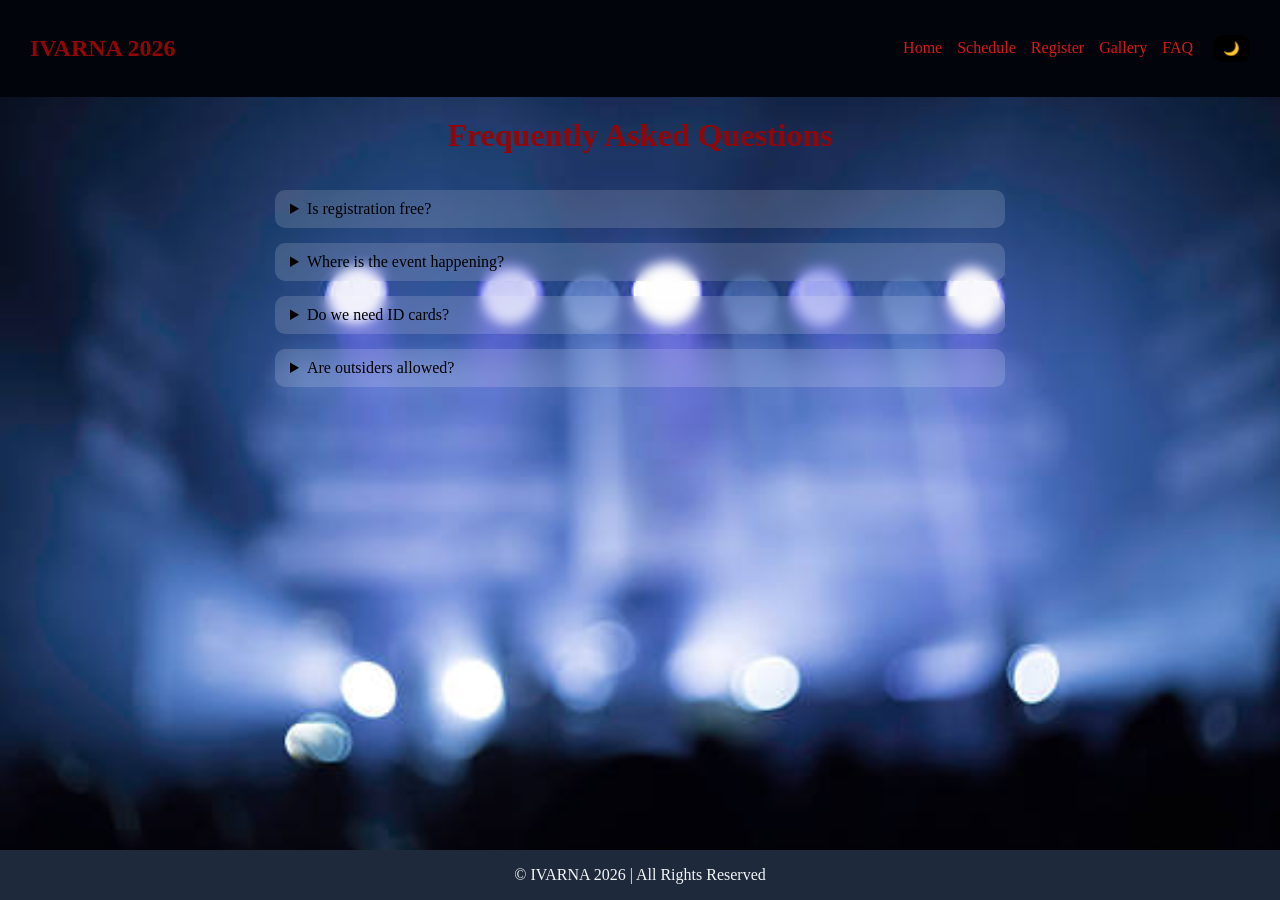
<file: faq.html>
<!DOCTYPE html>
<html lang="en">
<head>
<meta charset="UTF-8">
<meta name="viewport" content="width=device-width, initial-scale=1.0">
<title>KLH EVENT</title>

<link rel="stylesheet" href="styles.css">

</head>

<body class="faq-page">

<header>
    <nav>
        <h1 onclick="scrollTopPage()" style="cursor:pointer;">IVARNA 2026</h1>
        <ul>
            <li><a href="index.html">Home</a></li>
            <li><a href="schedule.html">Schedule</a></li>
            <li><a href="register.html">Register</a></li>
            <li><a href="gallery.html">Gallery</a></li>
            <li><a href="faq.html">FAQ</a></li>
        </ul>
        <button class="btn" id="themeBtn" onclick="toggleTheme()">🌙</button>
    </nav>
</header>
    <h1>Frequently Asked Questions</h1>
    <div>
        <details>
        <summary>Is registration free?</summary>
        <p>Yes, entry is free for KLH students.</p>
        </details>

        <details>
        <summary>Where is the event happening?</summary>
        <p>KLH Ground, Aziz Nagar.</p>
        </details>

        <details>
        <summary>Do we need ID cards?</summary>
        <p>Yes, carry your college ID.</p>
        </details>

        <details>
        <summary>Are outsiders allowed?</summary>
        <p>No, only registered participants.</p>
        </details>
    </div>

    <footer>
        <p> &copy; IVARNA 2026  | All Rights Reserved</p>
    </footer>
    
<script src="project.js"></script>   

</body>
</html>
</file>
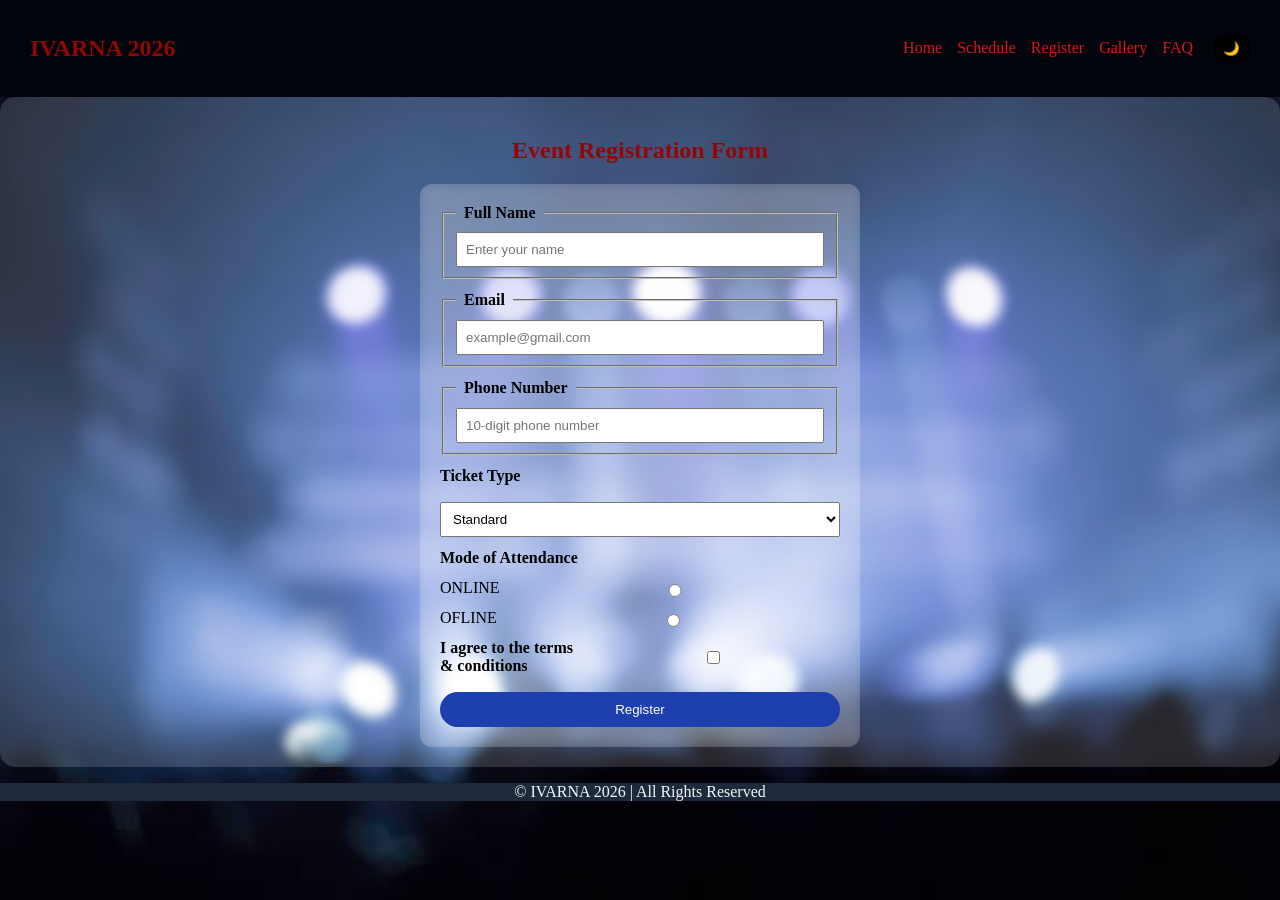
<file: register.html>
<!DOCTYPE html>
<html lang="en">
<head>
<meta charset="UTF-8">
<meta name="viewport" content="width=device-width, initial-scale=1.0">
<title>KLH EVENT</title>

<link rel="stylesheet" href="styles.css">

</head>

<body class="register">

<header>
    <nav>
        <h1 onclick="scrollTopPage()" style="cursor:pointer;">IVARNA 2026</h1>
        <ul>
            <li><a href="index.html">Home</a></li>
            <li><a href="schedule.html">Schedule</a></li>
            <li><a href="register.html">Register</a></li>
            <li><a href="gallery.html">Gallery</a></li>
            <li><a href="faq.html">FAQ</a></li>
        </ul>
        <button class="btn" id="themeBtn" onclick="toggleTheme()">🌙</button>
    </nav>
</header>

<!-- form  -->
    <section id="register">
        <h1>Event Registration Form</h1>

        <form id="eventForm">
            <fieldset class="fieldset">
                <legend>Full Name</legend>
                <input type="text" id="name" required minlength="3" placeholder="Enter your name">
            </fieldset>
        
            <fieldset class="fieldset">
                <legend>Email</legend>
                <input type="email" id="email" required placeholder="example@gmail.com">
            </fieldset>
        
            <fieldset class="fieldset">
                <legend>Phone Number</legend>
                <input type="tel" id="phone" pattern="[0-9]{10}" required placeholder="10-digit phone number">
            </fieldset>

            <label for="ticket"><b>Ticket Type</b></label>
            <select id="ticket">
                <option>Standard</option>
                <option>Premium</option>
            </select>

            <label><b>Mode of Attendance</b></label>

            <label class="radio-option">
                ONLINE<input type="radio" name="mode" value="online" required>
            </label>

            <label class="radio-option">
                OFLINE<input type="radio" name="mode" value="offline" required>
            </label>

            <label class="checkbox-option">
                <b>I agree to the terms & conditions</b>
                <input type="checkbox" required>
            </label>

            <input type="submit" value="Register">
        </form>
    </section>

    <div id="modal">
        <div id="modalContent">
            <h2>Registration Successful 🎉</h2>
            <p id="modalText"></p>
            <button onclick="closeModal()">Close</button>
        </div>
    </div>

<button id="topBtn" onclick="scrollTopPage()">⬆</button>

<footer>
    <p> &copy; IVARNA 2026  | All Rights Reserved</p>
</footer>

<script src="project.js"></script>
</body>
</html>
</file>
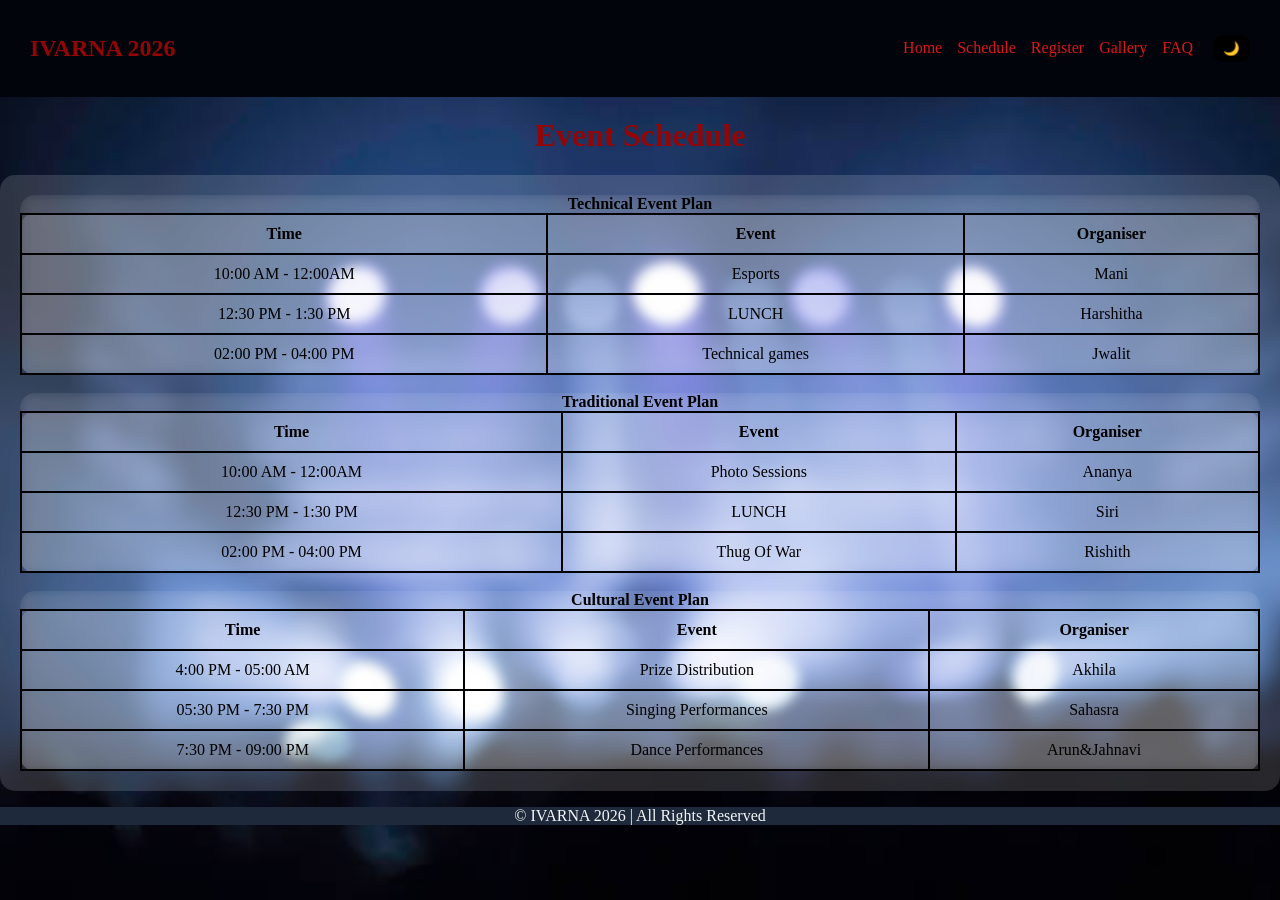
<file: schedule.html>
<!DOCTYPE html>
<html lang="en">
<head>
<meta charset="UTF-8">
<meta name="viewport" content="width=device-width, initial-scale=1.0">
<title>KLH EVENT</title>

<link rel="stylesheet" href="styles.css">

</head>

<body>

<header>
    <nav>
        <h1 onclick="scrollTopPage()" style="cursor:pointer;">IVARNA 2026</h1>
        <ul>
            <li><a href="index.html">Home</a></li>
            <li><a href="schedule.html">Schedule</a></li>
            <li><a href="register.html">Register</a></li>
            <li><a href="gallery.html">Gallery</a></li>
            <li><a href="faq.html">FAQ</a></li>
        </ul>
        <button class="btn" id="themeBtn" onclick="toggleTheme()">🌙</button>
    </nav>
</header>

<!-- event schedule  -->
 <h1>Event Schedule</h1>
 <div class="schedule-container">
    <section id="schedule">
        

        <table aria-label="Event schedule table">
            <caption>Technical Event Plan</caption>
            <thead>
                <tr>
                    <th scope="col">Time</th>
                    <th scope="col">Event</th>
                    <th scope="col">Organiser</th>
                </tr>
            </thead>
            <tbody>
                <tr>
                    <td>10:00 AM - 12:00AM</td>
                    <td>Esports</td>
                    <td>Mani</td>
                </tr>
                <tr>
                    <td>12:30 PM - 1:30 PM</td>
                    <td>LUNCH</td>
                    <td>Harshitha</td>
                </tr>
                <tr>
                    <td>02:00 PM - 04:00 PM</td>
                    <td>Technical games</td>
                    <td>Jwalit</td>
                </tr>
            </tbody>
        </table>
        <br>

        <table aria-label="Event schedule table">
            <caption>Traditional Event Plan</caption>
            <thead>
                <tr>
                    <th scope="col">Time</th>
                    <th scope="col">Event</th>
                    <th scope="col">Organiser</th>
                </tr>
            </thead>
            <tbody>
                <tr>
                    <td>10:00 AM - 12:00AM</td>
                    <td>Photo Sessions</td>
                    <td>Ananya</td>
                </tr>
                <tr>
                    <td>12:30 PM - 1:30 PM</td>
                    <td>LUNCH</td>
                    <td>Siri</td>
                </tr>
                <tr>
                    <td>02:00 PM - 04:00 PM</td>
                    <td>Thug Of War</td>
                    <td>Rishith</td>
                </tr>
            </tbody>
        </table>
        <br>

        <table aria-label="Event schedule table">
            <caption>Cultural Event Plan</caption>
            <thead>
                <tr>
                    <th scope="col">Time</th>
                    <th scope="col">Event</th>
                    <th scope="col">Organiser</th>
                </tr>
            </thead>
            <tbody>
                <tr>
                    <td>4:00 PM - 05:00 AM</td>
                    <td>Prize Distribution</td>
                    <td>Akhila</td>
                </tr>
                <tr>
                    <td>05:30 PM - 7:30 PM</td>
                    <td>Singing Performances</td>
                    <td>Sahasra</td>
                </tr>
                <tr>
                    <td>7:30 PM - 09:00 PM</td>
                    <td>Dance Performances</td>
                    <td>Arun&Jahnavi</td>
                </tr>
            </tbody>
        </table>
    </section>
</div>


<button id="topBtn" onclick="scrollTopPage()">⬆</button>

<footer>
    <p> &copy; IVARNA 2026  | All Rights Reserved</p>
</footer>

<script src="project.js"></script>

</body>
</html>
</file>
<file: styles.css>
/* theme variables */

:root {
    --bg-color: rgb(244, 246, 248);
    --card-bg: rgb(133, 129, 199);
    --primary: rgb(30, 64, 175);
    --accent: rgba(150, 5, 5, 0.98);
    --text-color: black;
    --border-color: rgb(30,41,59);
    --card-bg-translucent: rgba(255,255,255,0.15);
}

/* dark mode */

body.dark {
    --bg-color: rgb(15, 23, 42);
    --card-bg: rgb(30, 41, 59);
    --text-color: rgb(216, 216, 216);
    --border-color: rgb(96, 106, 197);
    --card-bg-translucent: rgba(30,41,59,0.35);
}

body.dark button{
    background-color: aliceblue;
    color: black;
}

body.dark #schedule{
    --text-color: black;
    --card-bg-translucent: rgba(30, 41, 59, 0.15);
}

body.dark #schedule table,
body.dark #schedule th,
body.dark #schedule td{
    color: black;
}

/* global styles */

body {
    font-family: "Times New Roman", Arial, sans-serif;
    font-size: medium;
    background-color: var(--bg-color);
    background-image: url("images/image.png");
    background-size: cover;
    background-position: center;
    background-attachment: fixed;
    background-repeat: no-repeat;
    color: var(--text-color);
    margin: 0;
    transition: background-color 0.5s, color 0.5s;
}

h1, h2, h3 {
    color: var(--accent);
}

h1{
    text-align:center;
    margin-top:20px;
}

/* header & navbar */

header {
    background: rgb(2, 4, 12);
    padding: 15px 30px;
    position: sticky;
    top: 0;
    z-index: 1000;
}

nav {
    display: flex;
    justify-content: space-between;
    align-items: center;
}

nav ul {
    display: flex;
    list-style: none;
    gap: 15px;
    margin-left: auto;
    margin-right: 20px;
}

nav a {
    color: rgb(217, 24, 24);
    text-decoration: none;
    transition: color 0.3s;
}

nav a:hover {
    color: white;
}

/* main layout */

main {
    display: grid;
    grid-template-columns: 3fr 1fr;
    grid-template-areas:
        "about aside";
    gap: calc(10px + 1vw);
    padding: 20px;
}

section, aside {
    background: var(--card-bg-translucent);
    backdrop-filter: blur(6px);
    padding: 20px;
    border-radius: 15px;
    animation: fadeIn 1s ease-in;
}

#about{
    grid-area: about;
}

aside{
    grid-area: aside;
}

aside ul{
    margin: 0;
    padding-left: 15px;
}

/* pseudo elements */

section h2::before {
    content: "★ ";
    color: gold;
}

aside h3::after {
    content: " ★";
    color: gold;
}

/* table */

caption{
    font-weight: bolder;
}

table {
    width: 100%;
    border-collapse: collapse;
    margin: 0 auto;
    background: var(--card-bg-translucent);
    backdrop-filter: blur(6px);
    border-radius: 15px;
}

th, td {
    border: 2px solid ;
    padding: 10px;
    text-align: center;
    
}

tr:hover {
    background-color: rgba(5, 40, 198, 0.394);
}

/* form */

.register form {
    display: flex;
    flex-direction: column;
    gap: 12px;
    max-width: 400px;
    margin: 0 auto;
    background: var(--card-bg-translucent);
    backdrop-filter: blur(6px);
    padding: 20px;
    border-radius: 12px;
    
}

.fieldset legend {
    padding: 0 8px;
    font-weight: bold;
    color: var(--text-color);
}

.radio-option,.checkbox-option {
    display: flex;
    align-items: center;
    gap: 8px; 
}

input, select {
    width: 100%;
    padding: 8px;
    margin-top: 5px;
    box-sizing: border-box;
}

.register label{
    color: var(--text-color);
}

/* input states */

input[type="submit"] {
    background: var(--primary);
    color: white;
    border: none;
    padding: 10px;
    transition: transform 0.3s, background 0.3s;
    border-radius: 20px;
}

input[type="submit"]:hover {
    transform: scale(1.05);
    background: rgb(29, 78, 216);
}

input:focus {
    outline: 2px solid var(--primary);
}

input:checked {
    accent-color: green;
}

input[type="radio"]:focus,
input[type="checkbox"]:focus {
    outline: none;
    box-shadow: none;
}

/* button */

button{
    background-color: rgb(0, 0, 0);
    border-radius: 10px;
    border:none;
    color:white;
    padding:6px 10px;
    cursor:pointer;
}

/* media */

img {
    display: block;
    margin: auto;
    margin-bottom: 20px;
    margin-top: 20px;
}

video {
    margin-top: 5px;
    width: 100%;
    max-height: 400px;
}

audio {
    width: 100%;
    margin-top: 30px;
}

.iframe{
    position: relative;
    width: 100%;
    aspect-ratio: 16 / 9;
}

img, video, iframe {
    transition: transform 0.3s ease;
    max-width: 100%;
    height: auto;
}

img:hover {
    transform: scale(1.02);
}

/* announcement */

.announcement{
    width:100%;
    overflow:hidden;
    background:rgba(175, 29, 29, 0.925);
    color:white;
    font-weight:bold;
    padding:8px 0;
    position:relative;
}

.announcement span{
    display:inline-block;
    padding-left:100%;
    white-space:nowrap;
    animation: marqueeMove 12s linear infinite;
}

/* interactive elements */

#countdown{
    display:flex;
    justify-content:space-between;
    gap:10px;
    margin-bottom:20px;
    flex-wrap: wrap;
}

.time-box{
    flex:1 1 120px;
    background:black;
    color:rgba(140, 43, 43, 0.98);
    padding:10px;
    border-radius:10px;
    text-align:center;
    font-weight:bold;
}

.time-box span{
    font-size:20px;
    display:block;
}

.time-box small{
    font-size:12px;
    opacity:0.8;
}

#topBtn{
    position:fixed;
    bottom:20px;
    right:20px;
    padding:10px;
    font-size:18px;
    display:none;
    cursor:pointer;
}

#modal{
    position:fixed;
    top:0;
    left:0;
    width:100%;
    height:100%;
    background:rgba(0,0,0,0.6);
    display:none;
    justify-content:center;
    align-items:center;
}

#modalContent{
    background:white;
    padding:20px;
    border-radius:10px;
    text-align:center;
}

/* schedule page */

#schedule{
    margin: auto;
    background: rgba(255,255,255,0.15);
    max-width: 10000px;
}

/* gallery page */

.gallery{
    display:grid;
    grid-template-columns:repeat(auto-fit,minmax(200px,1fr));
    gap:15px;
    padding:20px;
}

.gallery img,
.gallery video{
    width:100%;
    border-radius:10px;
}

.gallery img:hover,
.gallery video:hover{
    transform:scale(1.05);
    transition:transform 0.3s ease;
}

/* faq page */

.faq-page{
    padding:0;
}

.faq-page{
    min-height:100vh;
    display:flex;
    flex-direction:column;
}

.faq-page footer{
    margin-top:auto;
}

.faq-page details{
    max-width:700px;
    margin:15px auto;
    background: var(--card-bg-translucent);
    backdrop-filter: blur(6px);
    padding:10px 15px;
    border-radius:10px;
}

.faq-page details:hover{
    transform:translateY(-2px);
}

/* footer */

footer{
    text-align: center;
    background-color: rgb(30, 41, 59);
    color: rgb(243, 246, 248);
}

/* animations */

@keyframes fadeIn {
    from { opacity: 0; transform: translateY(5px); }
    to { opacity: 1; transform: translateY(0); }
}

@keyframes marqueeMove{
    0%{ transform: translateX(0); }
    100%{ transform: translateX(-100%); }
}

/* media queries */

@media (max-width: 750px) {

    main {
        grid-template-columns: 1fr;
        grid-template-areas:
            "about"
            "aside";
    }

    .register form{
        margin: 0 auto;
        width: 100%;
        max-width: 400px;
    }

    nav ul {
        flex-direction: column;
        align-items: center;
        gap: 10px;
    }

    aside iframe {
        width: 100%;
        height: auto;
    }

    #countdown{
        justify-content:center;
    }
}
</file>
